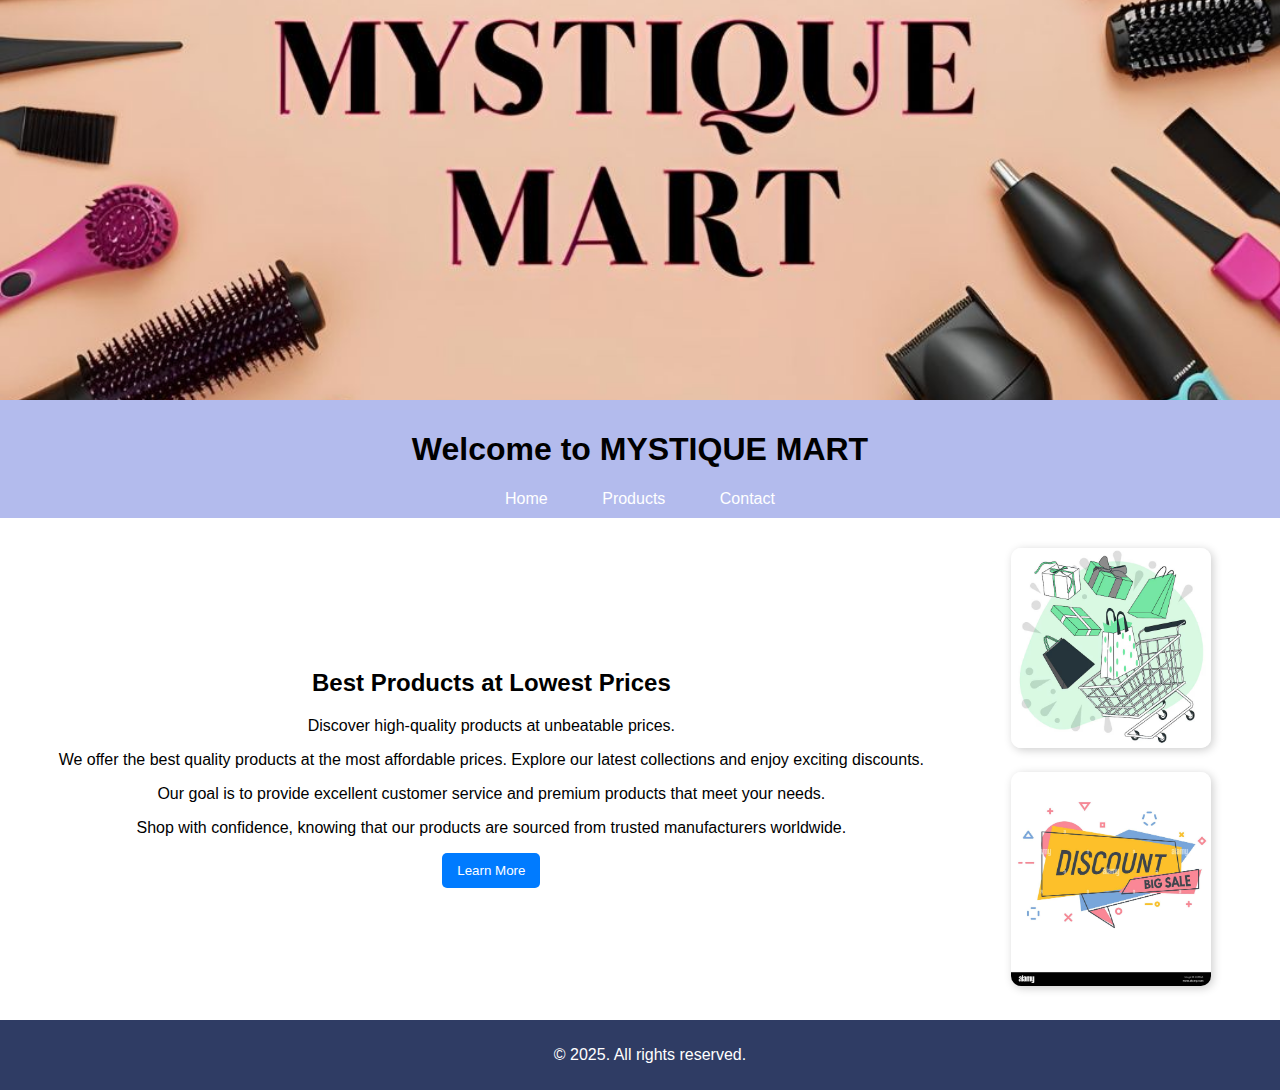
<file: index.html>
<!DOCTYPE html>
<html lang="en">
<head>
    <meta charset="UTF-8">
    <meta name="viewport" content="width=device-width, initial-scale=1.0">
    <title>Home - Online Store</title>
    <link rel="stylesheet" href="styles.css">
</head>
<body>
    <!-- Name: Fariha Afroz, ID: 2230563 -->
    <div class="cover-image">
        <img src="/mid/cover.jpg" alt="Mystique Mart Cover" width="10%">
    </div>
    <header>
        <h1>Welcome to MYSTIQUE MART</h1>
        <nav>
            <ul>
                <li><a href="index.html">Home</a></li>
                <li><a href="products.html">Products</a></li>
                <li><a href="contact.html">Contact</a></li>
            </ul>
        </nav>
    </header>

    <section class="home-container">
        <div>
            <h2>Best Products at Lowest Prices</h2>
            <p>Discover high-quality products at unbeatable prices.</p>
            <p>We offer the best quality products at the most affordable prices. Explore our latest collections and enjoy exciting discounts.</p>
            <p>Our goal is to provide excellent customer service and premium products that meet your needs.</p>
            <p>Shop with confidence, knowing that our products are sourced from trusted manufacturers worldwide.</p>
            <button onclick="showAlert()">Learn More</button>
        </div>
        <div>
            <img src="/mid/home1.jpg" alt="Shopping" width="300"><br>
            <img src="/mid/home2.jpg" alt="Discount Sale" width="300"><br>
        </div>
    </section>

    <footer>
        <p>&copy; 2025. All rights reserved.</p>
    </footer>

    <script src="script.js"></script>
</body>
</html>
</file>
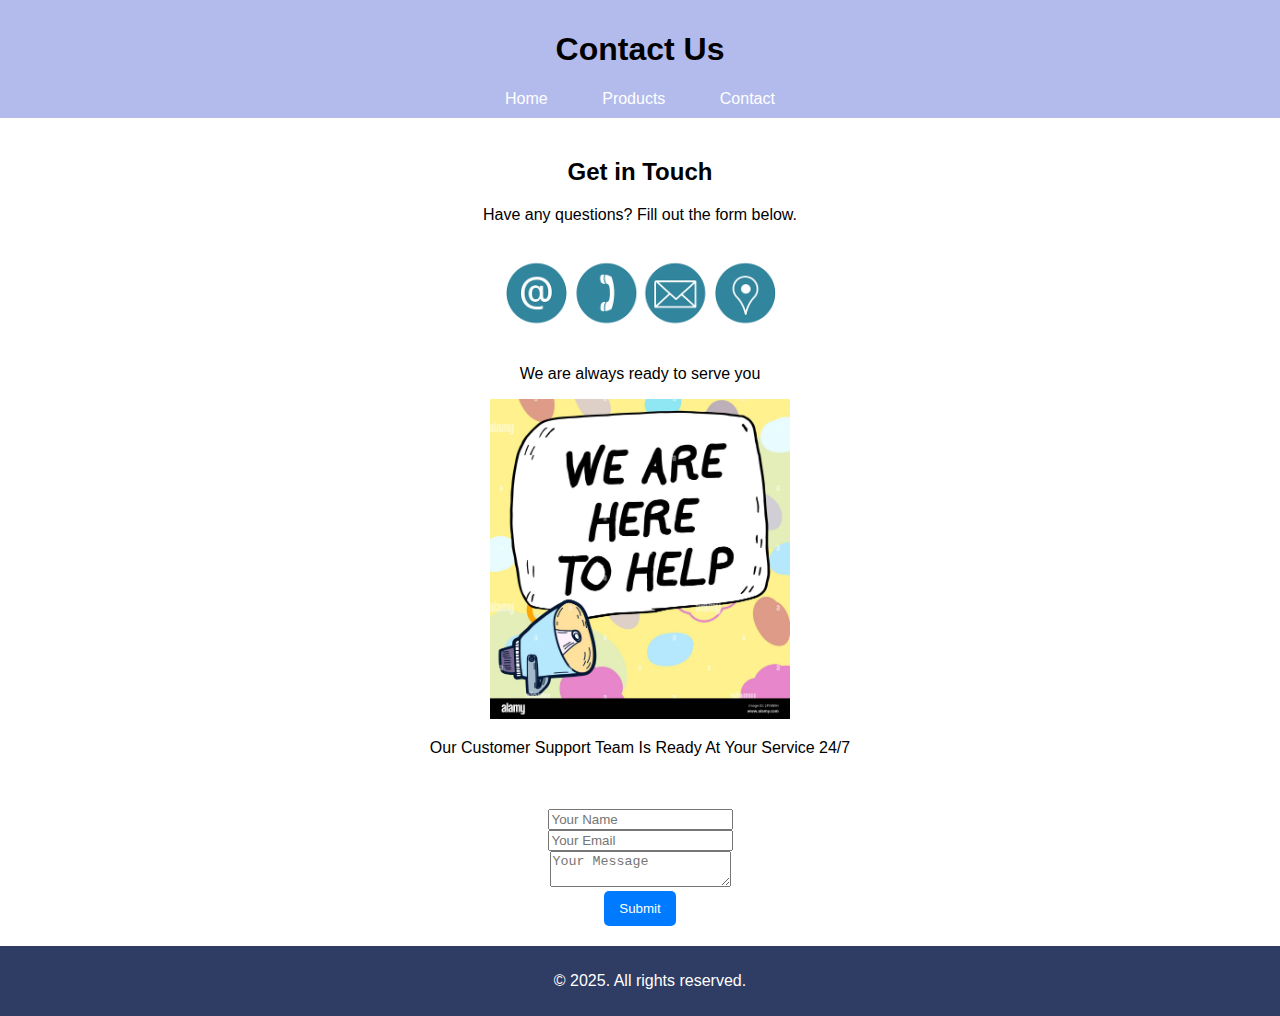
<file: contact.html>
<!DOCTYPE html>
<html lang="en">
<head>
    <meta charset="UTF-8">
    <meta name="viewport" content="width=device-width, initial-scale=1.0">
    <title>Contact Us - Online Store</title>
    <link rel="stylesheet" href="styles.css">
</head>
<body>
    <!-- Name: Fariha Afroz, ID: 2230563 -->
    <header>
        <h1>Contact Us</h1>
        <nav>
            <ul>
                <li><a href="index.html">Home</a></li>
                <li><a href="products.html">Products</a></li>
                <li><a href="contact.html">Contact</a></li>
            </ul>
        </nav>
    </header>

    <section class="contact-form">
        <h2>Get in Touch</h2>
        <p>Have any questions? Fill out the form below.</p>
        <img src="/mid/contact.jpg" alt="Customer Support" width="300"><br>
        <p>We are always ready to serve you</p>
        <img src="/mid/help.jpg" alt="Here to Help" width="300"><br>
        <p>Our Customer Support Team Is Ready At Your Service 24/7</p><br>
        <br>
        <form onsubmit="return validateForm()">
            <input type="text" id="name" placeholder="Your Name"><br>
            <input type="email" id="email" placeholder="Your Email"><br>
            <textarea id="message" placeholder="Your Message"></textarea><br>
            <button type="submit">Submit</button>
        </form>
    </section>

    <footer>
        <p>&copy; 2025. All rights reserved.</p>
    </footer>

    <script src="script.js"></script>
</body>
</html>
</file>
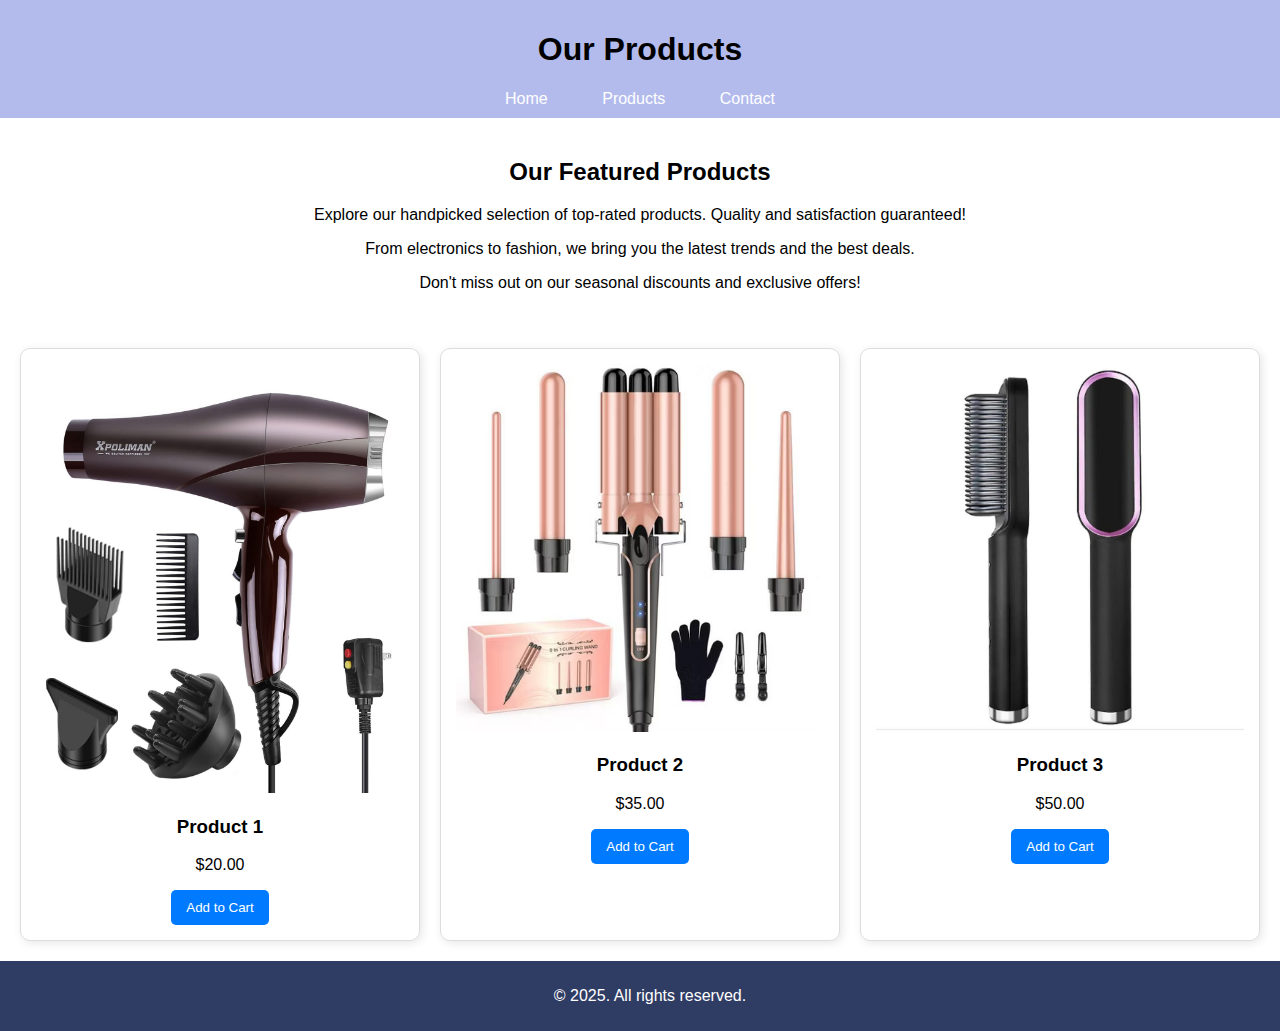
<file: products.html>
<!DOCTYPE html>
<html lang="en">
<head>
    <meta charset="UTF-8">
    <meta name="viewport" content="width=device-width, initial-scale=1.0">
    <title>Products - Online Store</title>
    <link rel="stylesheet" href="styles.css">
</head>
<body>
    <!-- Name: Fariha Afroz, ID: 2230563 -->
    <header>
        <h1>Our Products</h1>
        <nav>
            <ul>
                <li><a href="index.html">Home</a></li>
                <li><a href="products.html">Products</a></li>
                <li><a href="contact.html">Contact</a></li>
            </ul>
        </nav>
    </header>

    <section class="products-container">
        <h2>Our Featured Products</h2>
        
        <p>Explore our handpicked selection of top-rated products. Quality and satisfaction guaranteed!</p>
        <p>From electronics to fashion, we bring you the latest trends and the best deals.</p>
        <p>Don't miss out on our seasonal discounts and exclusive offers!</p>
    </section>    

    <section class="grid-container">
        <div class="product-card">
            <img src="/mid/product1.jpg" alt="Product 1" width="200">
            <h3>Product 1</h3>
            <p>$20.00</p>
            <button onclick="addToCart()">Add to Cart</button>
        </div>
        <div class="product-card">
            <img src="/mid/product 2.jpg" alt="Product 2" width="200">
            <h3>Product 2</h3>
            <p>$35.00</p>
            <button onclick="addToCart()">Add to Cart</button>
        </div>
        <div class="product-card">
            <img src="/mid/product 3.jpg" alt="Product 3" width="200">
            <h3>Product 3</h3>
            <p>$50.00</p>
            <button onclick="addToCart()">Add to Cart</button>
        </div>
    </section>

    <footer>
        <p>&copy; 2025. All rights reserved.</p>
    </footer>

    <script src="script.js"></script>
</body>
</html>
</file>
<file: styles.css>
/* styles.css */
/* Name: Fariha Afroz, ID: 2230563 */

body {
    font-family: Arial, sans-serif;
    margin: 0;
    padding: 0;
    box-sizing: border-box;
}

/* Header & Navigation */
header {
    background-color: #b3bbed;
    padding: 10px 0;
    text-align: center;
}

nav ul {
    list-style: none;
    padding: 0;
    margin: 0;
}

nav ul li {
    display: inline;
    margin: 0 15px;
}

nav ul li a {
    color: white;
    text-decoration: none;
    padding: 10px;
}

nav ul li a:hover {
    background-color: #578cf5;
    border-radius: 5px;
}

/* Home Page */
.cover-image {
    width: 100%;
    height: 400px; /* Adjust height as needed */
    overflow: hidden;
}

.cover-image img {
    width: 100%;
    height: 100%;
    object-fit: cover;
}

.home-container {
    display: flex;
    justify-content: space-around;
    align-items: center;
    padding: 20px;
}

.home-container img {
    width: 200px;
    height: auto;
}

/* Products Page */
.home-container, .products-container, .contact-container {
    text-align: center;
    padding: 20px;
}

.home-container img, .products-container img, .contact-container img {
    margin: 10px;
    border-radius: 10px;
    box-shadow: 2px 2px 10px rgba(0, 0, 0, 0.2);
}

.btn {
    display: inline-block;
    background-color: #28a745;
    color: white;
    padding: 10px 15px;
    text-decoration: none;
    border-radius: 5px;
}

.btn:hover {
    background-color: #218838;
}

.grid-container {
    display: grid;
    grid-template-columns: repeat(auto-fit, minmax(250px, 1fr));
    gap: 20px;
    padding: 20px;
}

.product-card {
    border: 1px solid #ddd;
    padding: 15px;
    text-align: center;
    border-radius: 10px;
    box-shadow: 2px 2px 10px rgba(0, 0, 0, 0.1);
}

.product-card img {
    width: 100%;
    height: auto;
}

/* Contact Page */
.contact-form {
    text-align: center;
    padding: 20px;
}

/* Buttons */
button {
    background-color: #007bff;
    color: white;
    border: none;
    padding: 10px 15px;
    cursor: pointer;
    border-radius: 5px;
}

button:hover {
    background-color: #0056b3;
}

/* Footer */
footer {
    background-color: #2f3c64;
    color: white;
    text-align: center;
    padding: 10px;
    position: relative;
    bottom: 0;
    width: 100%;
}
</file>
